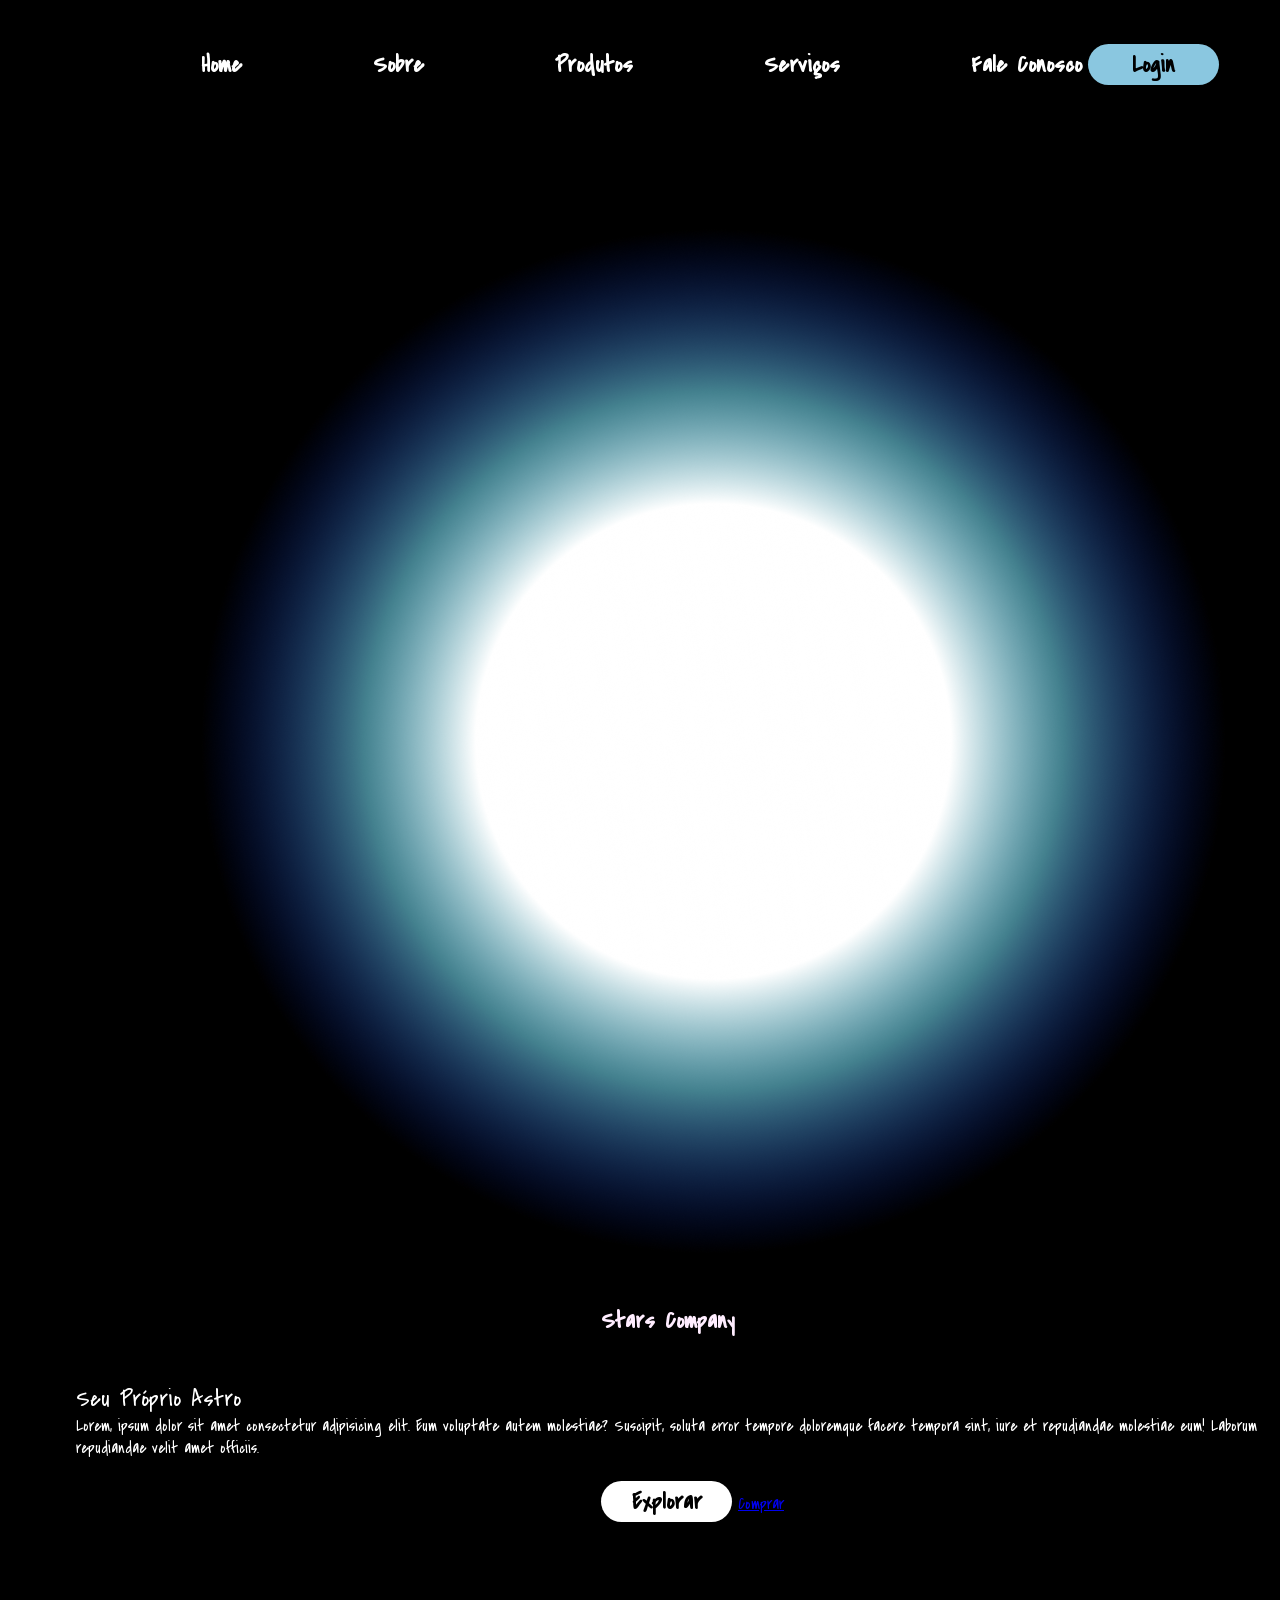
<file: Projeto.html>
<!DOCTYPE html>
<html lang="pt-br">
<head>
    <meta charset="UTF-8">
    <meta name="viewport" content="width=device-width, initial-scale=1.0">
    <title>Develop</title>
    <link rel="stylesheet" href="./Projeto.css">
<link rel="preconnect" href="https://fonts.googleapis.com">
<link rel="preconnect" href="https://fonts.gstatic.com" crossorigin>
<link href="https://fonts.googleapis.com/css2?family=Covered+By+Your+Grace&display=swap" rel="stylesheet">
</head>
<body>
    <header>
        <a class="link-header">Home</a>
        <a class="link-header">Sobre</a>
        <a class="link-header">Produtos</a>
        <a class="link-header">Serviços</a>
        <a class="link-header">Fale Conosco</a>
        <button class="button-header">Login</button>
    </header>
    <header>
        <main>
            <img src="./ImgProjeto/Rigel.png" alt="Star Logo" class="img-logo">
            <section>            
                <h1 class="h1">Stars Company</h1>
                <h2 class="content-header">Seu Próprio  Astro</h2>
                <p class="content-header">Lorem, ipsum dolor sit amet consectetur adipisicing elit. Eum voluptate autem molestiae? Suscipit, soluta error tempore doloremque facere tempora sint, iure et repudiandae molestiae eum! Laborum repudiandae velit amet officiis.</p>
                <br>
                <button class="main-button">Explorar</button>
                <a href="https://osr.org/pt-br/?gad_source=1&gad_campaignid=45893404&gbraid=0AAAAAD1FpEia3wHuwAgGWRV4jrUKN3twz&gclid=Cj0KCQjwve7NBhC-ARIsALZy9HUl_J20Uh6RDVIAXbVh_G_krL8AZRC3JQXXotUs0WzGlEF_ycUjlRgaAgRDEALw_wcB">Comprar</a>
            </section>
        </main>

        
    </header>
</body>
</html>
</file>
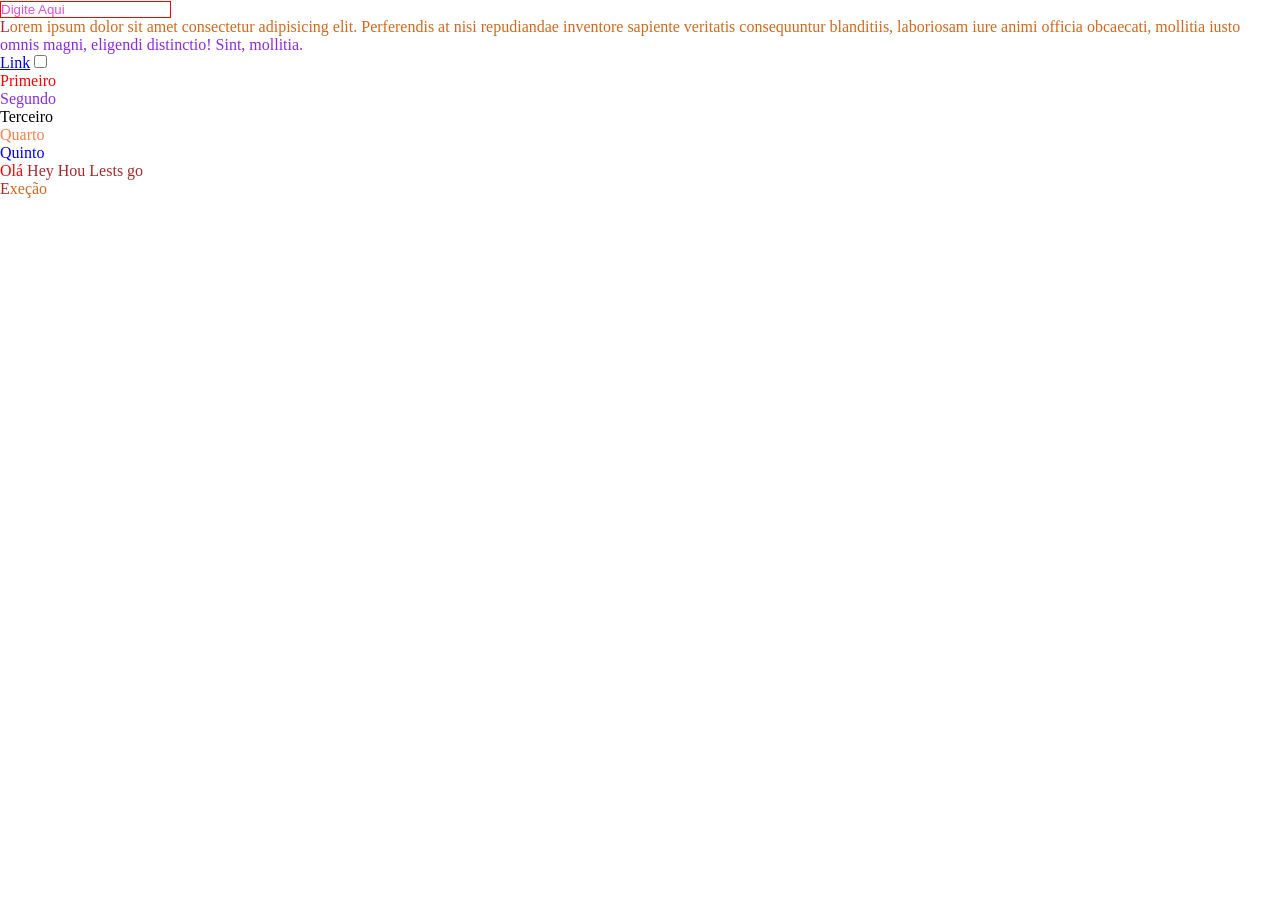
<file: PseudoElementos.html>
<!DOCTYPE html>
<html lang="en">
<head>
    <meta charset="UTF-8">
    <meta name="viewport" content="width=device-width, initial-scale=1.0">
    <link rel="stylesheet" href="./PseudoElementos.css">
    <title>Pseudoelementos</title>
</head>

<body>
    <input placeholder="Digite Aqui">
    <p>Lorem ipsum dolor sit amet consectetur adipisicing elit. Perferendis at nisi repudiandae inventore sapiente veritatis consequuntur blanditiis, laboriosam iure animi officia obcaecati, mollitia iusto omnis magni, eligendi distinctio! Sint, mollitia.</p>
    <a href="https://osr.org/pt-br/?gad_source=1&gad_campaignid=45893404&gbraid=0AAAAAD1FpEia3wHuwAgGWRV4jrUKN3twz&gclid=Cj0KCQjwve7NBhC-ARIsALZy9HUl_J20Uh6RDVIAXbVh_G_krL8AZRC3JQXXotUs0WzGlEF_ycUjlRgaAgRDEALw_wcB">Link</a>
    <input type="checkbox">
   <br>
   <ul>
    <li>Primeiro</li>
    <li>Segundo</li>
    <li>Terceiro</li>
    <li>Quarto</li>
    <li>Quinto</li>
   </ul>

   <div class="container">
    <span>Olá</span>
    <span>Hey</span>
    <span class="excluido">Hou</span>
    <span>Lests go</span>
    <p>Exeção</p>
    <p></p>

   </div>
   <!--All: Para todos os dispositivos.
Braille: Para dispositivos táteis.
Embossed:
Para dispositivos que imprimem en braile.
Handheld: Para dispositivos portáteis, geralmente com telas pequenas e banda limitada.
Print: Para impressão em papel.
Projection: Para apresentações como PPS.
Screen: Para monitores ou dispositivos com telas coloridas e resolução adequada.
I
Speech:
Para sintetizadores de voz. As CSS 2 tem uma especificação de CSS chamada Aural, onde podemos formatar a voz dos sintetizadores
Orientação
portrait altura maior que a largura
Landscape largura maior que a altura-->
   
    </body>
</html>
</file>
<file: Projeto.css>
*{
  font-family: "Covered By Your Grace", cursive;
  font-weight: 400;
  font-style: normal;
  margin: 0;
  padding: 0;
  box-sizing: border-box;
}
.img-logo {
    width: 368;
    height: 300;
    margin-left: 125px;
    display:inline-block
}
header
{margin: 44px 0 144px 76px;}

.link-header 
{
    font-weight: 600;
    font-size: 24px;
    line-height: 29px;
    color: #ffff;
    cursor:pointer;
    margin-left: 125px;
}
.button-header
{ font-weight: 600;
    font-size: 24px;
    line-height: 29px;
background-color: rgb(138, 199, 224);
border-radius: 20.5px;
    cursor:pointer;
    width: 131px;
    height: 41px;
    border:none
}
.h1 {font-weight: 900;
        font-size: 100;
        line-height: 122px;
        color: rgb(255, 237, 255);
    margin-left: 525px;}
*{background-color:black}
.content-header {color: #ffff;}
.section {display: inline-block; margin-left: 86px;}
.main-button {color:#000000;
    font-weight: 600;
    font-size: 24px;
    line-height: 29px;
    background-color: rgb(255, 255, 255);
    border-radius: 20.5px;
    cursor:pointer;
    width: 131px;
    height: 41px;
    border:none;
    margin-left: 525px;}
</file>
<file: PseudoElementos.css>
*{
    margin: 0%;
    padding: 0%;
    box-sizing: border-box;
}
input {border: 1px solid red; color:rgb(58, 53, 116);}
input::placeholder {color:rgb(223, 82, 211);}

p {color:blueviolet;}
p::first-line {color:chocolate;}
p::first-letter {color:brown;}

a:active
{color:red}
a:visited {color:purple}
a:hover {color:rgb(255, 0, 51);}
p:hover {color:blue}
input:focus {border:1px solid red;}
/*First Child quer dizer q vai pegar só o primeiro com aquele comando*/
li:first-child {color:red}
li:last-child {color:blue}
li:nth-child(4){color:coral}
li:nth-last-child(4){color:blueviolet}
Span:first-of-type {color:red}

.container:not(.excluido) {color:brown}
@media screen and (max-width:600px) and (orientation: landscape) {div{background:red}}
</file>
